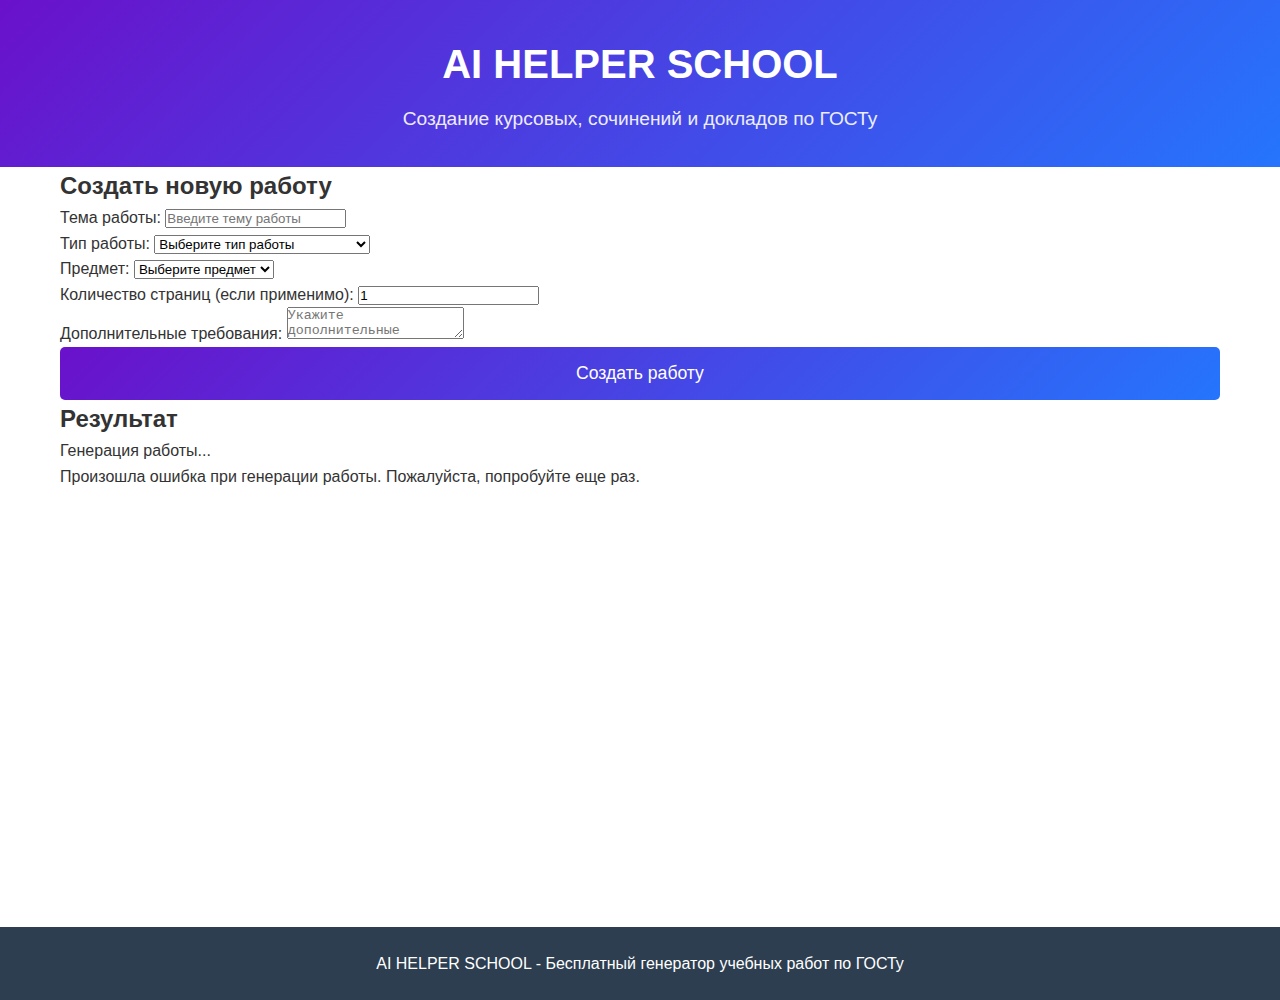
<file: index.html>
<!DOCTYPE html>
<html lang="ru">
<head>
    <meta charset="UTF-8">
    <meta name="viewport" content="width=device-width, initial-scale=1.0">
    <title>AI HELPER SCHOOL - Создание работ по ГОСТ</title>
    <link rel="stylesheet" href="styles.css">
</head>
<body>
    <header>
        <div class="container">
            <h1>AI HELPER SCHOOL</h1>
            <p>Создание курсовых, сочинений и докладов по ГОСТу</p>
        </div>
    </header>

    <main>
        <div class="container">
            <div class="form-section">
                <h2>Создать новую работу</h2>
                <form id="workForm">
                    <div class="input-group">
                        <label for="topic">Тема работы:</label>
                        <input type="text" id="topic" name="topic" required placeholder="Введите тему работы">
                    </div>

                    <div class="input-group">
                        <label for="type">Тип работы:</label>
                        <select id="type" name="type" required>
                            <option value="">Выберите тип работы</option>
                            <option value="coursework">Курсовая работа (25+ страниц)</option>
                            <option value="essay">Сочинение (300+ строк)</option>
                            <option value="report">Доклад (2+ страницы)</option>
                        </select>
                    </div>

                    <div class="input-group">
                        <label for="subject">Предмет:</label>
                        <select id="subject" name="subject" required>
                            <option value="">Выберите предмет</option>
                            <option value="informatics">Информатика</option>
                            <option value="literature">Литература</option>
                            <option value="history">История</option>
                            <option value="philosophy">Философия</option>
                            <option value="economics">Экономика</option>
                            <option value="law">Право</option>
                            <option value="psychology">Психология</option>
                            <option value="sociology">Социология</option>
                            <option value="pedagogy">Педагогика</option>
                            <option value="other">Другое</option>
                        </select>
                    </div>

                    <div class="input-group">
                        <label for="pages">Количество страниц (если применимо):</label>
                        <input type="number" id="pages" name="pages" min="1" value="1">
                    </div>

                    <div class="input-group">
                        <label for="requirements">Дополнительные требования:</label>
                        <textarea id="requirements" name="requirements" placeholder="Укажите дополнительные требования к работе"></textarea>
                    </div>

                    <button type="submit" id="generateBtn">Создать работу</button>
                </form>
            </div>

            <div class="output-section">
                <h2>Результат</h2>
                <div id="loading" class="loading hidden">
                    <p>Генерация работы...</p>
                    <div class="spinner"></div>
                </div>
                <div id="result" class="result hidden">
                    <h3>Ваша работа готова!</h3>
                    <p id="workInfo"></p>
                    <button id="downloadBtn" class="download-btn">Скачать документ</button>
                </div>
                <div id="error" class="error hidden">
                    <p>Произошла ошибка при генерации работы. Пожалуйста, попробуйте еще раз.</p>
                </div>
            </div>
        </div>
    </main>

    <footer>
        <div class="container">
            <p>AI HELPER SCHOOL - Бесплатный генератор учебных работ по ГОСТу</p>
        </div>
    </footer>

    <script src="script.js"></script>
</body>
</html>
</file>
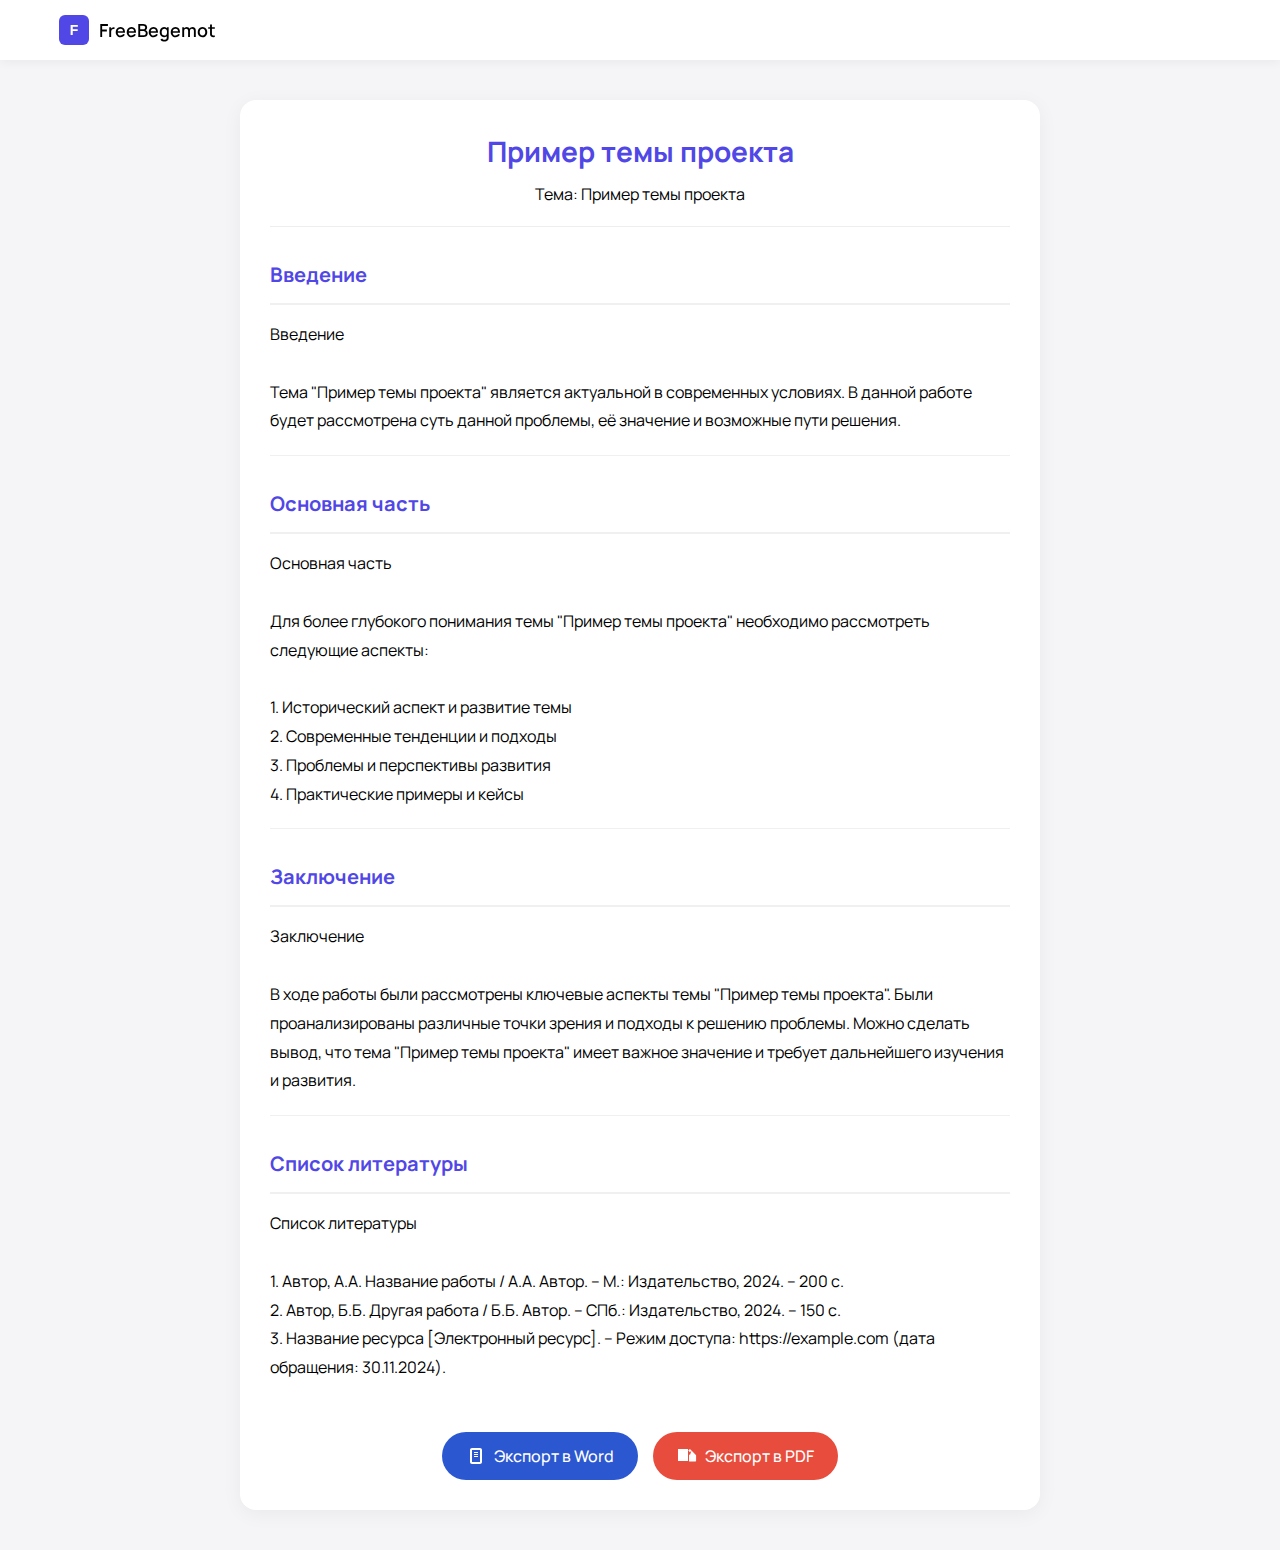
<file: begemot_free/result.html>
<!DOCTYPE html>
<html lang="ru">
<head>
    <meta charset="UTF-8">
    <meta name="viewport" content="width=device-width, initial-scale=1.0">
    <title>Результат генерации - FreeBegemot</title>
    <link rel="stylesheet" href="css/style.css">
    <link href="https://fonts.googleapis.com/css2?family=Manrope:wght@400;500;600;700&display=swap" rel="stylesheet">
    <style>
        .result-container {
            max-width: 800px;
            margin: 40px auto;
            padding: 30px;
            background: white;
            border-radius: 16px;
            box-shadow: 0 4px 20px rgba(0,0,0,0.05);
        }
        
        .result-header {
            text-align: center;
            margin-bottom: 30px;
            padding-bottom: 20px;
            border-bottom: 1px solid #eee;
        }
        
        .result-title {
            font-size: 28px;
            color: #5047e6;
            margin-bottom: 10px;
        }
        
        .result-content {
            line-height: 1.8;
        }
        
        .result-section {
            margin-bottom: 30px;
            padding-bottom: 20px;
            border-bottom: 1px solid #f0f0f0;
        }
        
        .result-section:last-child {
            border-bottom: none;
        }
        
        .result-section-title {
            font-size: 20px;
            color: #5047e6;
            margin-bottom: 15px;
        }
        
        .export-buttons {
            display: flex;
            gap: 15px;
            margin-top: 30px;
            justify-content: center;
        }
        
        .export-btn {
            padding: 12px 24px;
            border-radius: 32px;
            border: none;
            font-size: 16px;
            font-weight: 500;
            cursor: pointer;
            text-decoration: none;
            transition: all 0.2s ease;
            display: inline-flex;
            align-items: center;
            gap: 8px;
        }
        
        .export-btn_word {
            background: #2b57d1;
            color: white;
        }
        
        .export-btn_pdf {
            background: #e74c3c;
            color: white;
        }
        
        .export-btn:hover {
            opacity: 0.9;
            transform: translateY(-2px);
        }
    </style>
</head>
<body>
    <header class="header">
        <div class="container">
            <div class="header-wrapper">
                <div class="header__logo">
                    <a href="/" class="header__logo-link">
                        <img src="images/logo.svg" alt="FreeBegemot" width="30" height="30">
                        <span>FreeBegemot</span>
                    </a>
                </div>
            </div>
        </div>
    </header>

    <main>
        <div class="result-container">
            <div class="result-header">
                <h1 class="result-title" id="resultTitle">Ваш проект готов!</h1>
                <p>Тема: <span id="resultTopic">Пример темы проекта</span></p>
            </div>
            
            <div class="result-content" id="resultContent">
                <!-- Содержимое будет загружено через JavaScript -->
                <p>Загрузка содержимого проекта...</p>
            </div>
            
            <div class="export-buttons">
                <a href="#" class="export-btn export-btn_word" id="exportWord">
                    <img src="images/icons/doc-icon.svg" alt="Word" width="20" height="20"> Экспорт в Word
                </a>
                <a href="#" class="export-btn export-btn_pdf" id="exportPdf">
                    <img src="images/icons/pdf-icon.svg" alt="PDF" width="20" height="20"> Экспорт в PDF
                </a>
            </div>
        </div>
    </main>

    <script>
        document.addEventListener('DOMContentLoaded', function() {
            // Получаем данные из localStorage или используем тестовые данные
            const resultData = JSON.parse(localStorage.getItem('generatedResult')) || {
                title: 'Пример темы проекта',
                introduction: 'Введение\n\nТема "Пример темы проекта" является актуальной в современных условиях. В данной работе будет рассмотрена суть данной проблемы, её значение и возможные пути решения.',
                main_part: 'Основная часть\n\nДля более глубокого понимания темы "Пример темы проекта" необходимо рассмотреть следующие аспекты:\n\n1. Исторический аспект и развитие темы\n2. Современные тенденции и подходы\n3. Проблемы и перспективы развития\n4. Практические примеры и кейсы',
                conclusion: 'Заключение\n\nВ ходе работы были рассмотрены ключевые аспекты темы "Пример темы проекта". Были проанализированы различные точки зрения и подходы к решению проблемы. Можно сделать вывод, что тема "Пример темы проекта" имеет важное значение и требует дальнейшего изучения и развития.',
                references: 'Список литературы\n\n1. Автор, А.А. Название работы / А.А. Автор. – М.: Издательство, 2024. – 200 с.\n2. Автор, Б.Б. Другая работа / Б.Б. Автор. – СПб.: Издательство, 2024. – 150 с.\n3. Название ресурса [Электронный ресурс]. – Режим доступа: https://example.com (дата обращения: 30.11.2024).',
                sections: [
                    {
                        title: 'Введение',
                        content: 'Введение\n\nТема "Пример темы проекта" является актуальной в современных условиях. В данной работе будет рассмотрена суть данной проблемы, её значение и возможные пути решения.'
                    },
                    {
                        title: 'Основная часть',
                        content: 'Основная часть\n\nДля более глубокого понимания темы "Пример темы проекта" необходимо рассмотреть следующие аспекты:\n\n1. Исторический аспект и развитие темы\n2. Современные тенденции и подходы\n3. Проблемы и перспективы развития\n4. Практические примеры и кейсы'
                    },
                    {
                        title: 'Заключение',
                        content: 'Заключение\n\nВ ходе работы были рассмотрены ключевые аспекты темы "Пример темы проекта". Были проанализированы различные точки зрения и подходы к решению проблемы. Можно сделать вывод, что тема "Пример темы проекта" имеет важное значение и требует дальнейшего изучения и развития.'
                    },
                    {
                        title: 'Список литературы',
                        content: 'Список литературы\n\n1. Автор, А.А. Название работы / А.А. Автор. – М.: Издательство, 2024. – 200 с.\n2. Автор, Б.Б. Другая работа / Б.Б. Автор. – СПб.: Издательство, 2024. – 150 с.\n3. Название ресурса [Электронный ресурс]. – Режим доступа: https://example.com (дата обращения: 30.11.2024).'
                    }
                ]
            };
            
            // Обновляем заголовок и тему
            document.getElementById('resultTitle').textContent = resultData.title;
            document.getElementById('resultTopic').textContent = resultData.title;
            
            // Генерируем содержимое
            const contentContainer = document.getElementById('resultContent');
            contentContainer.innerHTML = '';
            
            // Если у нас есть отдельные поля (introduction, main_part, conclusion, references), используем их
            if (resultData.introduction && resultData.main_part && resultData.conclusion && resultData.references) {
                // Создаем структурированное содержимое из отдельных полей
                const sections = [
                    { title: 'Введение', content: resultData.introduction },
                    { title: 'Основная часть', content: resultData.main_part },
                    { title: 'Заключение', content: resultData.conclusion },
                    { title: 'Список литературы', content: resultData.references }
                ];
                
                sections.forEach(section => {
                    const sectionElement = document.createElement('div');
                    sectionElement.className = 'result-section';
                    
                    const titleElement = document.createElement('h2');
                    titleElement.className = 'result-section-title';
                    titleElement.textContent = section.title;
                    
                    const contentElement = document.createElement('div');
                    contentElement.innerHTML = section.content.replace(/\n/g, '<br>');
                    
                    sectionElement.appendChild(titleElement);
                    sectionElement.appendChild(contentElement);
                    contentContainer.appendChild(sectionElement);
                });
            } else if (resultData.sections) {
                // Используем структуру sections если отдельные поля отсутствуют
                resultData.sections.forEach(section => {
                    const sectionElement = document.createElement('div');
                    sectionElement.className = 'result-section';
                    
                    const titleElement = document.createElement('h2');
                    titleElement.className = 'result-section-title';
                    titleElement.textContent = section.title;
                    
                    const contentElement = document.createElement('div');
                    contentElement.innerHTML = section.content.replace(/\n/g, '<br>');
                    
                    sectionElement.appendChild(titleElement);
                    sectionElement.appendChild(contentElement);
                    contentContainer.appendChild(sectionElement);
                });
            }

            // Обработчики для кнопок экспорта
            document.getElementById('exportWord').addEventListener('click', function(e) {
                e.preventDefault();
                alert('Функция экспорта в Word будет реализована в следующей версии');
            });

            document.getElementById('exportPdf').addEventListener('click', function(e) {
                e.preventDefault();
                alert('Функция экспорта в PDF будет реализована в следующей версии');
            });
        });
    </script>
</body>
</html>
</file>
<file: styles.css>
* {
    margin: 0;
    padding: 0;
    box-sizing: border-box;
}

body {
    font-family: Arial, sans-serif;
    line-height: 1.6;
    color: #333;
}

.container {
    max-width: 1200px;
    margin: 0 auto;
    padding: 0 20px;
}

header {
    background: linear-gradient(135deg, #6a11cb 0%, #2575fc 100%);
    color: white;
    padding: 2rem 0;
    text-align: center;
}

header h1 {
    font-size: 2.5rem;
    margin-bottom: 0.5rem;
}

header p {
    font-size: 1.2rem;
    opacity: 0.9;
}

main {
    min-height: calc(100vh - 140px);
}

.hero {
    background: #f8f9fa;
    padding: 3rem 0;
    text-align: center;
}

.hero h2 {
    font-size: 2rem;
    margin-bottom: 1rem;
    color: #2c3e50;
}

.hero p {
    font-size: 1.1rem;
    max-width: 800px;
    margin: 0 auto;
    color: #7f8c8d;
}

.services {
    padding: 3rem 0;
}

.services h2 {
    text-align: center;
    font-size: 2rem;
    margin-bottom: 2rem;
    color: #2c3e50;
}

.service-cards {
    display: flex;
    justify-content: space-around;
    flex-wrap: wrap;
    gap: 20px;
}

.service-card {
    background: white;
    border-radius: 10px;
    box-shadow: 0 5px 15px rgba(0,0,0,0.1);
    padding: 2rem;
    flex: 1;
    min-width: 250px;
    text-align: center;
    transition: transform 0.3s ease;
}

.service-card:hover {
    transform: translateY(-10px);
}

.service-card h3 {
    color: #3498db;
    font-size: 1.5rem;
    margin-bottom: 1rem;
}

.service-card p {
    margin: 0.5rem 0;
    color: #7f8c8d;
}

.order {
    padding: 3rem 0;
    background: #f8f9fa;
}

.order h2 {
    text-align: center;
    font-size: 2rem;
    margin-bottom: 2rem;
    color: #2c3e50;
}

#orderForm {
    max-width: 600px;
    margin: 0 auto;
    background: white;
    padding: 2rem;
    border-radius: 10px;
    box-shadow: 0 5px 15px rgba(0,0,0,0.1);
}

.form-group {
    margin-bottom: 1.5rem;
}

.form-group label {
    display: block;
    margin-bottom: 0.5rem;
    font-weight: bold;
    color: #2c3e50;
}

.form-group input,
.form-group select,
.form-group textarea {
    width: 100%;
    padding: 0.8rem;
    border: 1px solid #ddd;
    border-radius: 5px;
    font-size: 1rem;
}

.form-group textarea {
    height: 100px;
    resize: vertical;
}

button {
    background: linear-gradient(135deg, #6a11cb 0%, #2575fc 100%);
    color: white;
    padding: 1rem 2rem;
    border: none;
    border-radius: 5px;
    font-size: 1.1rem;
    cursor: pointer;
    width: 100%;
    transition: opacity 0.3s ease;
}

button:hover {
    opacity: 0.9;
}

.result {
    margin-top: 2rem;
    padding: 1.5rem;
    background: #e8f4fc;
    border-radius: 5px;
    display: none;
}

.result.show {
    display: block;
}

.result h3 {
    color: #2c3e50;
    margin-bottom: 1rem;
}

.result p {
    margin-bottom: 0.5rem;
    line-height: 1.8;
}

footer {
    background: #2c3e50;
    color: white;
    text-align: center;
    padding: 1.5rem 0;
}

@media (max-width: 768px) {
    .service-cards {
        flex-direction: column;
    }
    
    header h1 {
        font-size: 2rem;
    }
    
    .hero h2 {
        font-size: 1.5rem;
    }
    
    .services h2,
    .order h2 {
        font-size: 1.5rem;
    }
}
</file>
<file: begemot_free/css/style.css>
/* Основные стили для FreeBegemot - бесплатной альтернативы Begemot.ai */

/* Сброс стилей и базовые настройки */
* {
    margin: 0;
    padding: 0;
    box-sizing: border-box;
}

body {
    font-family: 'Manrope', sans-serif;
    background-color: #f5f5f7;
    color: #000;
    line-height: 1.5;
}

.container {
    max-width: 1202px;
    margin: 0 auto;
    padding: 0 20px;
}

/* Заголовок */
.header {
    background-color: white;
    box-shadow: 0 2px 10px rgba(0,0,0,0.05);
    position: sticky;
    top: 0;
    z-index: 100;
}

.header-wrapper {
    display: flex;
    justify-content: space-between;
    align-items: center;
    padding: 15px 0;
}

.header__logo-link {
    display: flex;
    align-items: center;
    text-decoration: none;
    color: #000;
    font-weight: 600;
    font-size: 18px;
}

.header__logo-link img {
    margin-right: 10px;
}

.header__links {
    display: flex;
    gap: 15px;
    align-items: center;
}

/* Кнопки */
.new-button {
    display: inline-flex;
    align-items: center;
    justify-content: center;
    padding: 12px 24px;
    border-radius: 32px;
    border: none;
    font-size: 16px;
    font-weight: 500;
    cursor: pointer;
    text-decoration: none;
    transition: all 0.2s ease;
}

.new-button_primary {
    background: linear-gradient(270deg, #5047e6, #5047e6);
    color: white;
}

.new-button_primary:hover {
    box-shadow: 0 13px 20px -5px #4e9cff;
}

.new-button_outline {
    background: transparent;
    border: 1px solid #5047e6;
    color: #5047e6;
}

.new-button_outline:hover {
    background: #5047e6;
    color: white;
}

.new-button_sm {
    padding: 8px 16px;
    font-size: 14px;
}

.new-button_transparent {
    background: transparent;
    border: none;
    color: #5047e6;
}

/* Промо-секция */
.promo {
    padding: 152px 0 36px;
    background-color: white;
}

.promo-wrap {
    display: flex;
    flex-direction: column;
    gap: 60px;
    margin: 0 auto;
}

.promo__heading {
    display: flex;
    flex-direction: row;
    justify-content: space-between;
    align-items: flex-start;
}

.promo__heading h1 {
    font-size: 48px;
    font-weight: 600;
    line-height: 52px;
    margin-bottom: 32px;
    max-width: 800px;
    text-align: left;
}

.rating-badge {
    display: flex;
    align-items: center;
    gap: 8px;
    background: #f0f0f0;
    padding: 8px 12px;
    border-radius: 8px;
}

.rating-badge__badge {
    background: #5047e6;
    color: white;
    padding: 4px 8px;
    border-radius: 4px;
    font-weight: 600;
}

/* Слайдер с табами */
.swiper-slide {
    height: auto;
    max-width: 160px;
}

.tabs__item {
    background: #fff;
    border-radius: 12px;
    display: flex;
    flex-direction: column;
    font-size: 14px;
    margin-bottom: 24px;
    padding: 8px 16px;
    text-decoration: none;
    color: #000;
    transition: all 0.3s ease;
}

.tabs__item:hover {
    cursor: pointer;
    transform: translateY(-3px);
    box-shadow: 0 4px 12px rgba(0,0,0,0.1);
}

.tabs__item.active {
    background: #2b2433;
    color: white;
}

.tabs__item .title {
    color: #000;
    font-weight: 500;
    line-height: 20px;
}

.tabs__item.active .title {
    color: #fff;
}

.tabs__item .subtitle {
    color: #8c8c8c;
    line-height: 18px;
}

.tabs__item.active .subtitle {
    color: rgba(255,255,255,0.5);
}

/* Форма ввода */
.form {
    display: flex;
    gap: 16px;
    margin-top: 40px;
    align-items: center;
}

.new-input {
    flex: 1;
    position: relative;
}

.new-input__input {
    width: 100%;
    padding: 15px 20px;
    border: 1px solid #dcdafa;
    border-radius: 32px;
    font-size: 16px;
    font-family: 'Manrope', sans-serif;
    outline: none;
}

.new-input__input:focus {
    border-color: #5047e6;
}

.create-button {
    display: flex;
    align-items: center;
    gap: 8px;
}

.create-button img {
    margin-right: 5px;
}

/* Последние проекты */
.last-projects {
    background: #f5f5f7;
    padding: 128px 0;
}

.last-projects h2 {
    color: #000;
    font-size: 36px;
    font-weight: 600;
    line-height: 32px;
    margin-bottom: 48px;
    text-align: left;
}

.last-projects__projects {
    display: grid;
    grid-template-columns: repeat(auto-fill, minmax(300px, 1fr));
    gap: 24px;
    margin-bottom: 40px;
}

.project-card {
    background: white;
    border-radius: 16px;
    padding: 24px;
    text-decoration: none;
    color: #000;
    box-shadow: 0 4px 20px rgba(0,0,0,0.05);
    transition: transform 0.3s ease, box-shadow 0.3s ease;
}

.project-card:hover {
    transform: translateY(-5px);
    box-shadow: 0 8px 30px rgba(0,0,0,0.1);
}

.project-card__tag {
    background: #5047e6;
    color: white;
    padding: 4px 8px;
    border-radius: 4px;
    font-size: 12px;
    display: inline-block;
    margin-bottom: 12px;
}

.project-card h5 {
    font-size: 18px;
    font-weight: 600;
    margin-bottom: 12px;
    color: #000;
}

.project-card__text {
    color: #8c8c8c;
    font-size: 14px;
    line-height: 1.5;
}

.more-button {
    width: 100%;
    padding: 16px;
    font-size: 16px;
}

/* Возможности и цены */
.advantages-and-pricing {
    padding: 80px 0;
}

.tabs {
    display: flex;
    gap: 20px;
    margin-bottom: 40px;
}

.tabs .tab {
    background: none;
    border: none;
    padding: 10px 20px;
    font-size: 16px;
    font-weight: 500;
    cursor: pointer;
    border-radius: 8px;
    color: #8c8c8c;
}

.tabs .tab.active {
    background: #5047e6;
    color: white;
}

.advantages {
    display: flex;
    gap: 40px;
    align-items: stretch;
}

.side-block {
    display: flex;
    flex-direction: column;
    gap: 16px;
    flex: 1;
}

.side-block > div {
    border-radius: 16px;
    padding: 24px;
    color: white;
    display: flex;
    flex-direction: column;
    justify-content: center;
    align-items: center;
    text-align: center;
}

.side-block .inverted {
    background: white;
    color: #000;
    border: 1px solid #ebebf1;
}

.images-grid {
    display: grid;
    grid-template-columns: repeat(2, 1fr);
    gap: 8px;
    margin-top: 16px;
    width: 100%;
}

.images-grid img {
    width: 100%;
    height: auto;
    border-radius: 8px;
}

.illustration-wrapper {
    flex: 1.5;
    display: flex;
    justify-content: center;
    align-items: center;
}

.illustration {
    max-width: 100%;
    height: auto;
    border-radius: 16px;
}

.pricing {
    display: flex;
    gap: 40px;
    justify-content: center;
}

.pricing-block {
    background: white;
    border-radius: 16px;
    padding: 30px;
    box-shadow: 0 4px 20px rgba(0,0,0,0.05);
    flex: 1;
    max-width: 400px;
}

.pricing-block.pro {
    border: 2px solid #5047e6;
}

.pricing-block .header {
    text-align: center;
    margin-bottom: 24px;
    padding-bottom: 16px;
    border-bottom: 1px solid #eee;
}

.pricing-block .header span:first-child {
    display: block;
    font-size: 20px;
    font-weight: 600;
    margin-bottom: 8px;
}

.features {
    display: flex;
    flex-direction: column;
    gap: 12px;
}

.feature {
    display: flex;
    align-items: center;
    gap: 10px;
    font-size: 16px;
}

/* Футер */
.footer {
    background: white;
    padding: 40px 0;
    border-top: 1px solid #eee;
}

.footer-content {
    display: flex;
    justify-content: space-between;
    align-items: center;
    text-align: center;
}

.footer__logo {
    display: flex;
    align-items: center;
    gap: 10px;
    font-weight: 600;
    font-size: 18px;
}

/* Стили для уникального контента в результатах */
.result-content {
    font-size: 16px;
}

.result-section-title {
    color: #5047e6;
    font-size: 20px;
    margin-bottom: 15px;
    padding-bottom: 10px;
    border-bottom: 2px solid #f0f0f0;
}

.result-section-content {
    line-height: 1.8;
    white-space: pre-wrap;
}

/* Адаптивность */
@media (max-width: 992px) {
    .promo {
        padding: 90px 0 36px;
    }
    
    .promo__heading h1 {
        font-size: 36px;
        line-height: 42px;
    }
    
    .last-projects {
        padding: 64px 0;
    }
    
    .advantages {
        flex-direction: column;
    }
}

@media (max-width: 768px) {
    .container {
        padding: 0 15px;
    }
    
    .promo-wrap {
        gap: 40px;
    }
    
    .promo__heading {
        flex-direction: column-reverse;
    }
    
    .promo__heading h1 {
        font-size: 28px;
        line-height: 36px;
        margin-bottom: 16px;
    }
    
    .form {
        flex-direction: column;
        gap: 12px;
    }
    
    .last-projects__projects {
        grid-template-columns: 1fr;
    }
    
    .footer-content {
        flex-direction: column;
        gap: 15px;
    }
}

@media (max-width: 576px) {
    .header__links {
        display: none;
    }
    
    .promo {
        padding: 60px 0 24px;
    }
    
    .tabs__item {
        max-width: 100%;
    }
    
    .pricing {
        flex-direction: column;
    }
}
</file>
